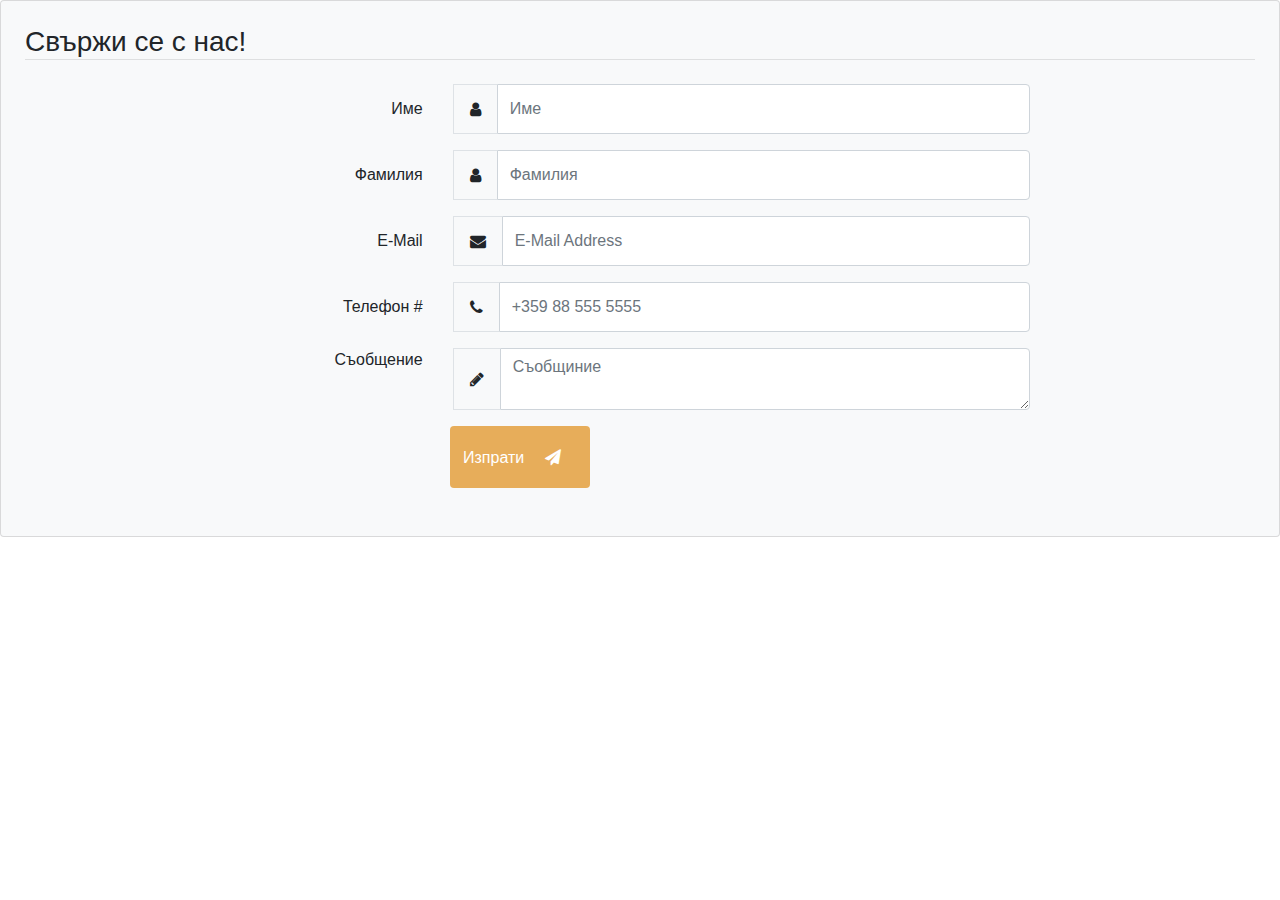
<file: contact_us/index.html>
<!DOCTYPE html>
<html lang="bg">

<head>
  <meta charset="utf-8">
  <meta name="viewport" content="width=device-width, initial-scale=1.0">
  <link rel="stylesheet" href="https://maxcdn.bootstrapcdn.com/bootstrap/4.0.0/css/bootstrap.min.css" integrity="sha384-Gn5384xqQ1aoWXA+058RXPxPg6fy4IWvTNh0E263XmFcJlSAwiGgFAW/dAiS6JXm" crossorigin="anonymous">
  <link href="https://maxcdn.bootstrapcdn.com/font-awesome/4.7.0/css/font-awesome.min.css" rel="stylesheet" integrity="sha384-wvfXpqpZZVQGK6TAh5PVlGOfQNHSoD2xbE+QkPxCAFlNEevoEH3Sl0sibVcOQVnN" crossorigin="anonymous">
  <link rel="stylesheet" href="style.css">
  <title>Homework11-2</title>
</head>

<body>

  <div class="card bg-light p-4">
    <h3 class=" mb-0">Свържи се с нас!</h3>

    <hr class="mt-0">

    <form class="d-flex justify-content-center align-items-around  flex-column">

      <div class="form-inline m-2">
        <label for="name" class="col-lg-4 justify-content-end"> Име</label>
        <div class="input-group  col-lg-6">
          <span class="input-group-addon ">
            <i class="fa fa-user  bg-light p-3 border border-right-0"></i>
          </span>
          <input type="text" class="form-control" id="name" placeholder="Име">
        </div>
      </div>

      <div class="form-inline m-2">
        <label for="Sname" class="col-lg-4 justify-content-end"> Фамилия</label>
        <div class="input-group  col-lg-6">
          <span class="input-group-addon">
            <i class="fa fa-user  bg-light p-3 border border-right-0"></i>
          </span>
          <input type="text" class="form-control" id="Sname" placeholder="Фамилия">
        </div>
      </div>

      <div class="form-inline m-2">
        <label for="email" class="col-lg-4 justify-content-end"> E-Mail</label>
        <div class="input-group col-lg-6">
          <span class="input-group-addon ">
            <i class="fa fa-envelope  bg-light p-3 border border-right-0"></i>
          </span>
          <input type="email" class="form-control" id="email" placeholder="E-Mail Address">
        </div>
      </div>

      <div class="form-inline m-2">
        <label for="phone" class="col-lg-4 justify-content-end">Телефон #</label>
        <div class="input-group col-lg-6">
          <span class="input-group-addon ">
            <i class="fa fa-phone  bg-light p-3 border border-right-0"></i>
          </span>
          <input type="tel" class="form-control" id="phone" placeholder="+359 88 555 5555">
        </div>
      </div>

      <div class="form-inline m-2">
        <label for="message" class="col-lg-4 justify-content-end align-self-start">Съобщение</label>
        <div class="input-group  col-lg-6">
          <span class="input-group-addon ">
            <i class="fa fa-pencil  bg-light p-3 h-100 d-flex align-items-center border border-right-0"></i>
          </span>
          <textarea class="form-control" rows="2" placeholder="Съобщиние"></textarea>
        </div>
      </div>

      <div class="col-lg-6 offset-lg-4 mt-2 mb-4">
        <button class="btn bg-orange text-white">
           Изпрати
          <i class="fa fa-paper-plane p-3"></i>
        </button>
      </div>

    </form>

  </div>

</body>

</html>
</file>
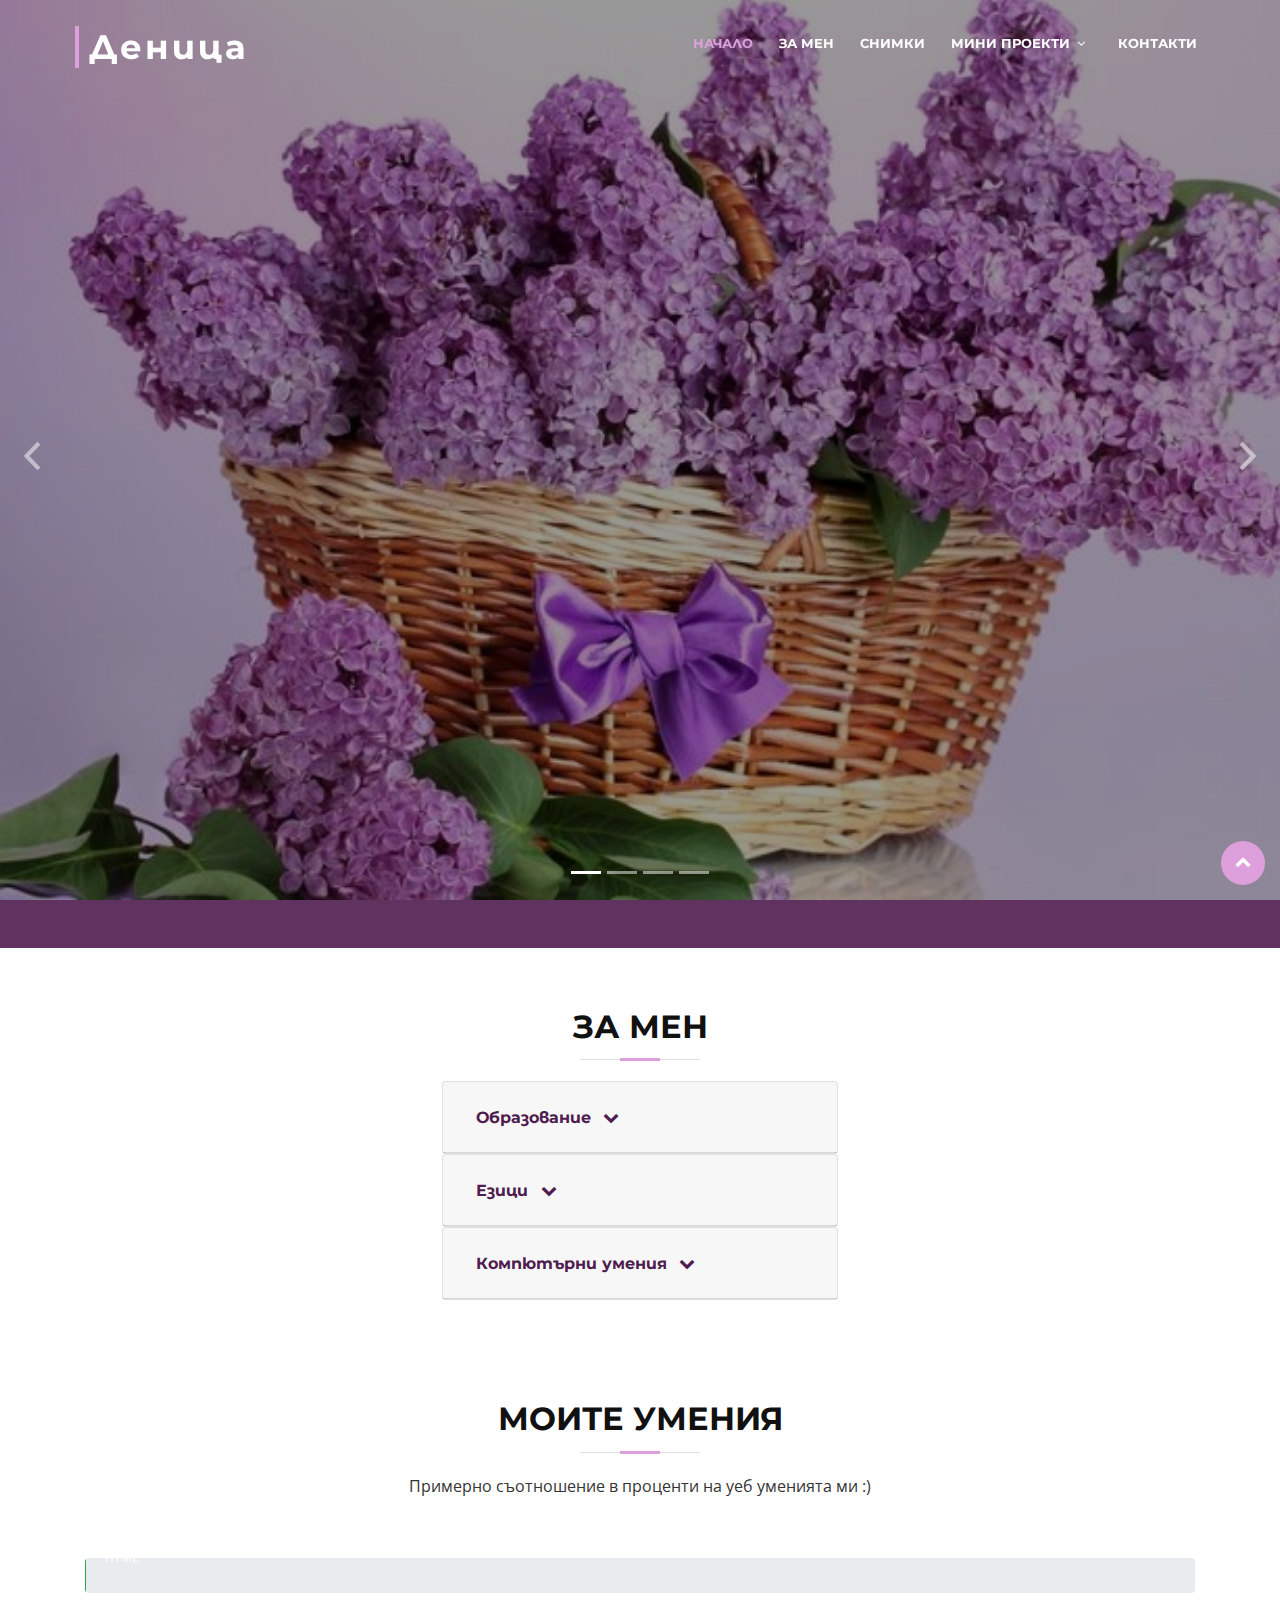
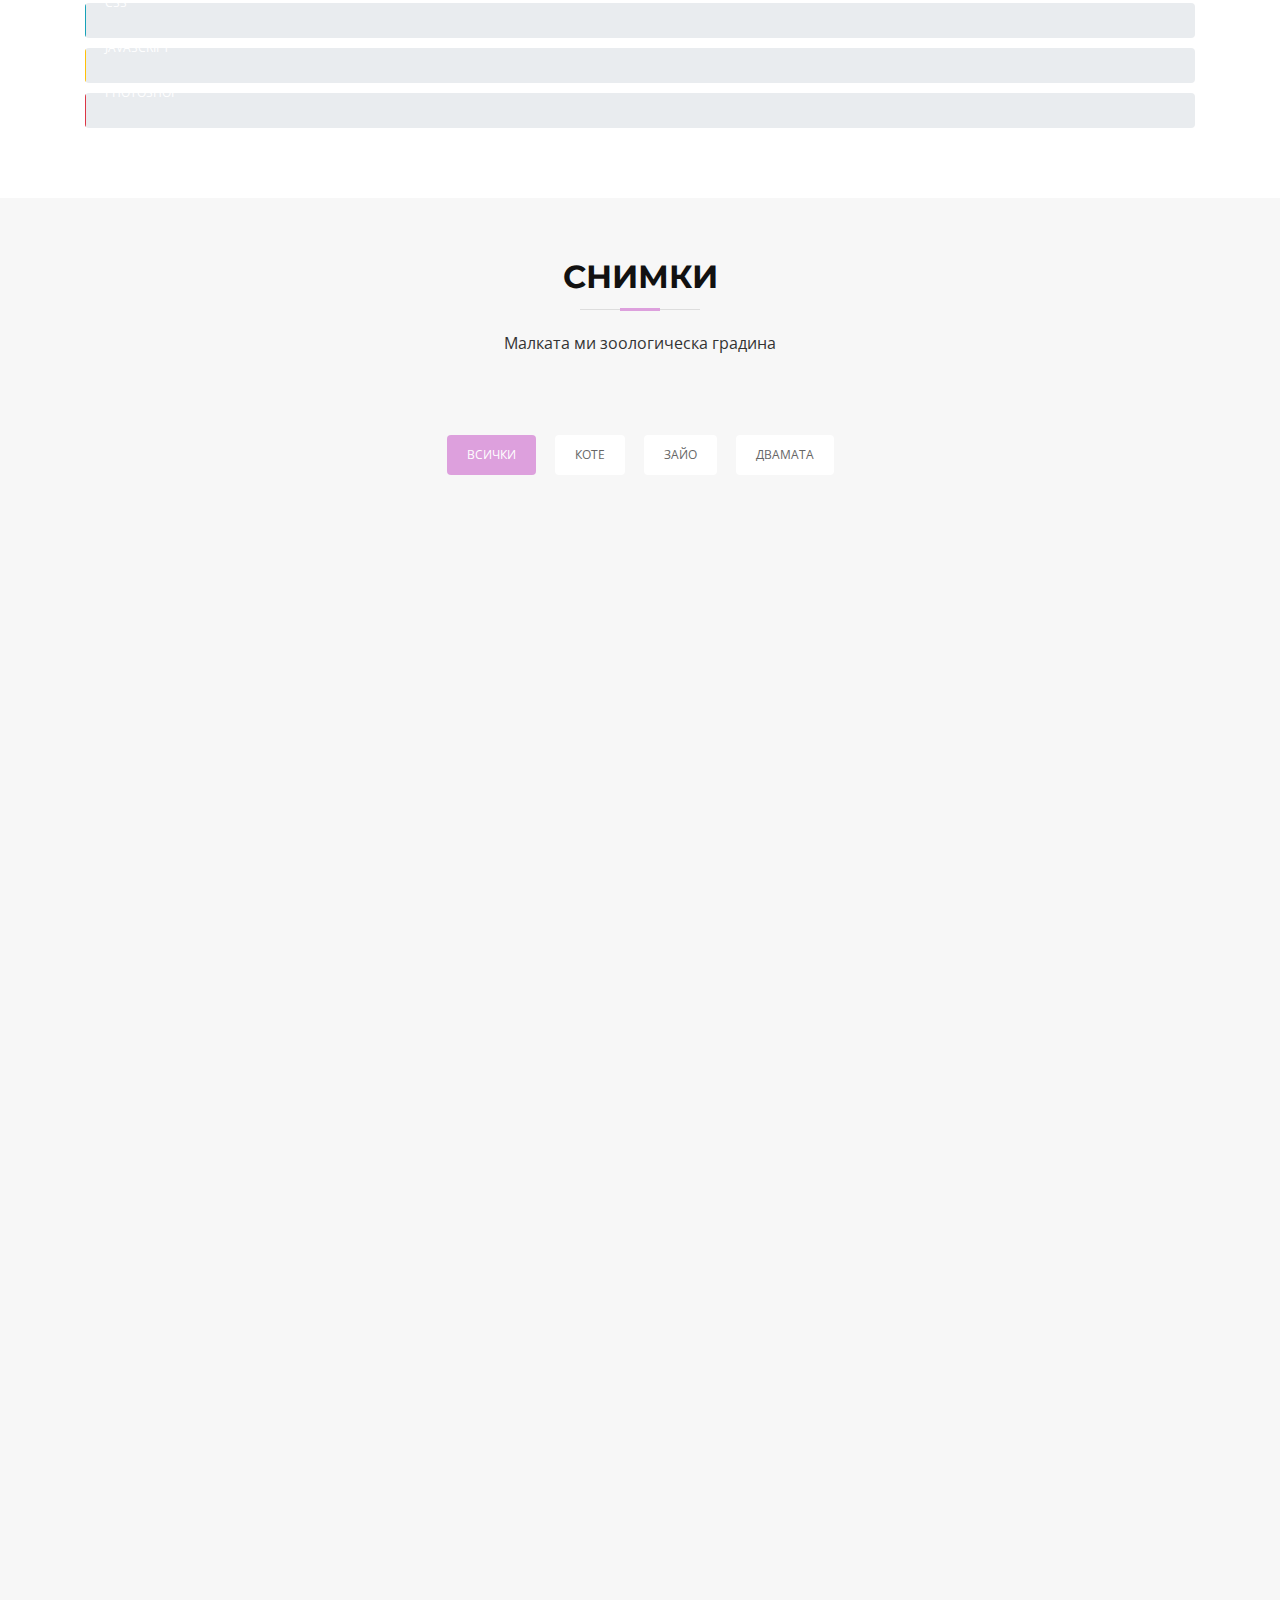
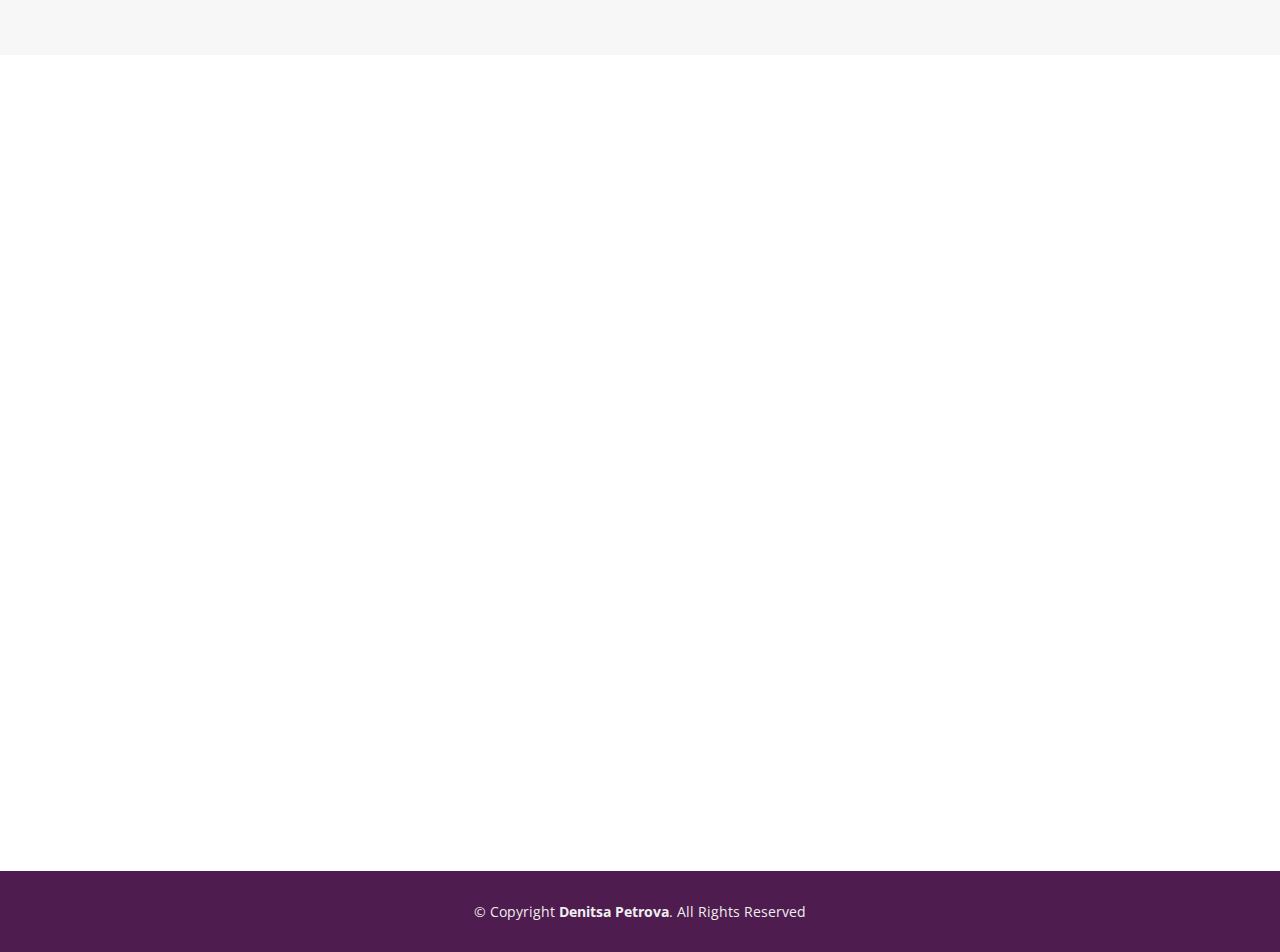
<file: Project/index.html>
<!DOCTYPE html>
<html lang="bg">

<head>
  <meta charset="utf-8">
  <title>Denitsa Petrova</title>
  <meta content="width=device-width, initial-scale=1.0" name="viewport">
  <meta content="" name="keywords">
  <meta content="" name="description">

  <!-- Google Fonts -->
  <link href="https://fonts.googleapis.com/css?family=Open+Sans:300,300i,400,400i,700,700i|Montserrat:300,400,500,700" rel="stylesheet">

  <!-- Bootstrap CSS File -->
  <link href="vendor/bootstrap/css/bootstrap.min.css" rel="stylesheet">

  <!-- Libraries CSS Files -->
  <link href="vendor/font-awesome/css/font-awesome.min.css" rel="stylesheet">
  <link href="vendor/animate/animate.min.css" rel="stylesheet">
  <link href="vendor/ionicons/css/ionicons.min.css" rel="stylesheet">
  <link href="vendor/owlcarousel/assets/owl.carousel.min.css" rel="stylesheet">
  <link href="vendor/lightbox/css/lightbox.min.css" rel="stylesheet">

  <!-- Main Stylesheet File -->
  <link href="css/style.css" rel="stylesheet">
</head>

<body>

  <!--==========================
    Header
  ============================-->
  <header id="header">
    <div class="container-fluid">

      <div id="logo" class="pull-left">
        <h1><a href="#intro" class="scrollto">Деница</a></h1>
      </div>

      <nav id="nav-menu-container">
        <ul class="nav-menu">
          <li class="menu-active"><a href="#intro">Начало</a></li>
          <li><a href="#services">За мен</a></li>
          <li><a href="#portfolio">Снимки</a></li>
          <li class="menu-has-children"><a href="">Мини проекти</a>
            <ul>
              <li><a href="template/climbing.html">Спортно катерене</a></li>
              <li><a href="template/crossswords.html">Кръстословица</a></li>
            </ul>
          </li>
          <li><a href="#contact">Контакти</a></li>
        </ul>
      </nav>

    </div>
  </header>


  <!--==========================
    Intro Section
  ============================-->
  <section id="intro">
    <div class="intro-container">
      <div id="introCarousel" class="carousel  slide carousel-fade" data-ride="carousel">

        <ol class="carousel-indicators"></ol>

        <div class="carousel-inner" role="listbox">

          <div class="carousel-item active" style="background-image: url('img/intro-carousel/1.jpg');">
          </div>

          <div class="carousel-item" style="background-image: url('img/intro-carousel/2.jpg');">
          </div>

          <div class="carousel-item" style="background-image: url('img/intro-carousel/3.jpg');">
          </div>

          <div class="carousel-item" style="background-image: url('img/intro-carousel/4.jpg');">
          </div>

          <a class="carousel-control-prev" href="#introCarousel" role="button" data-slide="prev">
          <span class="carousel-control-prev-icon ion-chevron-left" aria-hidden="true"></span>
          <span class="sr-only">Previous</span>
        </a>

          <a class="carousel-control-next" href="#introCarousel" role="button" data-slide="next">
          <span class="carousel-control-next-icon ion-chevron-right" aria-hidden="true"></span>
          <span class="sr-only">Next</span>
        </a>

        </div>
      </div>
    </div>
  </section>
  <!-- #intro -->

  <main id="main">

    <!--==========================
      Featured Services Section
    ============================-->
    <section id="featured-services">
      <div class="container p-4">
      </div>
    </section>

    <!--==========================
      Services Section
    ============================-->
    <section id="services">
      <div class="section-header">
        <h3>За мен</h3>
      </div>

      <div id="accordion" class="col-lg-4 col-md-8 mx-auto">
        <div class="card">
          <div class="card-header" id="headingOne">
            <h5 class="mb-0 title">
              <button class="btn btn-link collapsed purple" data-toggle="collapse" data-target="#collapseOne" aria-expanded="true" aria-controls="collapseOne">
                <strong> Образование</strong> <i class="fa fa-chevron-down m-2"></i>
        </button>
            </h5>
          </div>
          <div id="collapseOne" class="collapse" aria-labelledby="headingOne" data-parent="#accordion">
            <div class="card-body first-list">
              <ul>
                <li> Магистър</li>
                <li>Технически Университет - София</li>
                <li> &#8226; Електроника</li>
              </ul>
              <ul>
                <li>Бакалавър</li>
                <li>Технически Университет - София</li>
                <li> &#8226; Електроника</li>
              </ul>
              <ul>
                <li>Средно училище</li>
                <li>Природо-математическа гимназия "Никола Обрешков", Казанлък</li>
                <li> &#8226; Математика и информатика</li>
              </ul>
            </div>
          </div>
        </div>

        <div class="card">
          <div class="card-header" id="headingTwo">
            <h5 class="mb-0 title">
              <button class="btn btn-link collapsed purple" data-toggle="collapse" data-target="#collapseTwo" aria-expanded="false" aria-controls="collapseTwo">
        <strong>  Езици </strong>
                <i class="fa fa-chevron-down m-2"></i>
        </button>
            </h5>
          </div>
          <div id="collapseTwo" class="collapse" aria-labelledby="headingTwo" data-parent="#accordion">
            <div class="card-body">
              <strong>Български</strong><br>
              <strong>Английски</strong><br>
              <strong>Руски</strong>
            </div>
          </div>
        </div>

        <div class="card">
          <div class="card-header" id="headingThree">
            <h5 class="mb-0 title">
              <button class="btn btn-link collapsed purple" data-toggle="collapse" data-target="#collapseThree" aria-expanded="false" aria-controls="collapseThree">
          <strong>Компютърни умения</strong>
                <i class="fa fa-chevron-down m-2"></i>
        </button>
            </h5>
          </div>
          <div id="collapseThree" class="collapse" aria-labelledby="headingThree" data-parent="#accordion">
            <div class="card-body">
              <ul>
                <li>Microsoft Office™</li>
                <li>Cadence</li>
                <li>LTspice</li>
                <li>LabView</li>
                <li>Internet</li>
              </ul>

              <div class="card">
                <div class="card-header" id="headingFour">
                  <h5 class="mb-0 title">
                    <button class="btn btn-link collapsed purple" data-toggle="collapse" data-target="#collapseFour" aria-expanded="false" aria-controls="collapseFour">
          Програмни езици
                    <i class="fa fa-chevron-down m-2"></i>                         
        </button>
                  </h5>
                </div>
                <div id="collapseFour" class="collapse" aria-labelledby="headingFour" data-parent="#collapseThree">
                  <div class="card-body">
                    <ul>
                      <li>C</li>
                      <li>C++</li>
                      <li>HTML/Css</li>
                    </ul>
                  </div>
                </div>
              </div>

            </div>
          </div>
        </div>
      </div>
    </section>


    <!--==========================
      Skills Section
    ============================-->
    <section id="skills">
      <div class="container">

        <header class="section-header">
          <h3>Моите умения</h3>
          <p>Примерно съотношение в проценти на уеб уменията ми :) </p>
        </header>

        <div class="skills-content">

          <div class="progress">
            <div class="progress-bar bg-success" role="progressbar" aria-valuenow="95" aria-valuemin="0" aria-valuemax="100">
              <span class="skill">HTML <i class="val">95%</i></span>
            </div>
          </div>

          <div class="progress">
            <div class="progress-bar bg-info" role="progressbar" aria-valuenow="80" aria-valuemin="0" aria-valuemax="100">
              <span class="skill">CSS <i class="val">80%</i></span>
            </div>
          </div>

          <div class="progress">
            <div class="progress-bar bg-warning" role="progressbar" aria-valuenow="55" aria-valuemin="0" aria-valuemax="100">
              <span class="skill">JavaScript <i class="val">75%</i></span>
            </div>
          </div>

          <div class="progress">
            <div class="progress-bar bg-danger" role="progressbar" aria-valuenow="25" aria-valuemin="0" aria-valuemax="100">
              <span class="skill">Photoshop <i class="val">45%</i></span>
            </div>
          </div>



        </div>

      </div>
    </section>

    <!--==========================
      Portfolio Section
    ============================-->
    <section id="portfolio" class="section-bg">
      <div class="container">

        <header class="section-header">
          <h3 class="section-title">Снимки</h3>
          <p>Малката ми зоологическа градина</p>
        </header>

        <div class="row">
          <div class="col-lg-12">
            <ul id="portfolio-flters">
              <li data-filter="*" class="filter-active">Всички</li>
              <li data-filter=".filter-app">Коте</li>
              <li data-filter=".filter-web">Зайо</li>
              <li data-filter=".filter-card">Двамата</li>
            </ul>
          </div>
        </div>

        <div class="row portfolio-container">

          <div class="col-lg-4 col-md-6 portfolio-item filter-app wow fadeInUp">
            <div class="portfolio-wrap">
              <figure>
                <img src="img/portfolio/app1.jpg" class="img-fluid" alt="">
                <a href="img/portfolio/app1.jpg" data-lightbox="portfolio" data-title="App 1" class="link-preview" title="Preview"><i class="ion ion-eye"></i></a>
              </figure>

            </div>
          </div>

          <div class="col-lg-4 col-md-6 portfolio-item filter-web wow fadeInUp" data-wow-delay="0.1s">
            <div class="portfolio-wrap">
              <figure>
                <img src="img/portfolio/web3.jpg" class="img-fluid" alt="">
                <a href="img/portfolio/web3.jpg" class="link-preview" data-lightbox="portfolio" data-title="Web 3" title="Preview"><i class="ion ion-eye"></i></a>
              </figure>
            </div>
          </div>

          <div class="col-lg-4 col-md-6 portfolio-item filter-app wow fadeInUp" data-wow-delay="0.2s">
            <div class="portfolio-wrap">
              <figure>
                <img src="img/portfolio/app2.jpg" class="img-fluid" alt="">
                <a href="img/portfolio/app2.jpg" class="link-preview" data-lightbox="portfolio" data-title="App 2" title="Preview"><i class="ion ion-eye"></i></a>
              </figure>

            </div>
          </div>

          <div class="col-lg-4 col-md-6 portfolio-item filter-card wow fadeInUp">
            <div class="portfolio-wrap">
              <figure>
                <img src="img/portfolio/card2.jpg" class="img-fluid" alt="">
                <a href="img/portfolio/card2.jpg" class="link-preview" data-lightbox="portfolio" data-title="Card 2" title="Preview"><i class="ion ion-eye"></i></a>
              </figure>

            </div>
          </div>

          <div class="col-lg-4 col-md-6 portfolio-item filter-web wow fadeInUp" data-wow-delay="0.1s">
            <div class="portfolio-wrap">
              <figure>
                <img src="img/portfolio/web2.jpg" class="img-fluid" alt="">
                <a href="img/portfolio/web2.jpg" class="link-preview" data-lightbox="portfolio" data-title="Web 2" title="Preview"><i class="ion ion-eye"></i></a>
              </figure>

            </div>
          </div>

          <div class="col-lg-4 col-md-6 portfolio-item filter-app wow fadeInUp" data-wow-delay="0.2s">
            <div class="portfolio-wrap">
              <figure>
                <img src="img/portfolio/app3.jpg" class="img-fluid" alt="">
                <a href="img/portfolio/app3.jpg" class="link-preview" data-lightbox="portfolio" data-title="App 3" title="Preview"><i class="ion ion-eye"></i></a>
              </figure>

            </div>
          </div>

          <div class="col-lg-4 col-md-6 portfolio-item filter-card wow fadeInUp">
            <div class="portfolio-wrap">
              <figure>
                <img src="img/portfolio/card1.jpg" class="img-fluid" alt="">
                <a href="img/portfolio/card1.jpg" class="link-preview" data-lightbox="portfolio" data-title="Card 1" title="Preview"><i class="ion ion-eye"></i></a>
              </figure>

            </div>
          </div>

          <div class="col-lg-4 col-md-6 portfolio-item filter-card wow fadeInUp" data-wow-delay="0.1s">
            <div class="portfolio-wrap">
              <figure>
                <img src="img/portfolio/card3.jpg" class="img-fluid" alt="">
                <a href="img/portfolio/card3.jpg" class="link-preview" data-lightbox="portfolio" data-title="Card 3" title="Preview"><i class="ion ion-eye"></i></a>
              </figure>

            </div>
          </div>

          <div class="col-lg-4 col-md-6 portfolio-item filter-web wow fadeInUp" data-wow-delay="0.2s">
            <div class="portfolio-wrap">
              <figure>
                <img src="img/portfolio/web1.jpg" class="img-fluid" alt="">
                <a href="img/portfolio/web1.jpg" class="link-preview" data-lightbox="portfolio" data-title="Web 1" title="Preview"><i class="ion ion-eye"></i></a>
              </figure>

            </div>
          </div>

        </div>

      </div>
    </section>

    <!--==========================
      Contact Section
    ============================-->
    <section id="contact" class="section-bg wow fadeInUp">
      <div class="container">

        <div class="section-header">
          <h3>Контакти</h3>
          <p>Координати за връзка</p>
        </div>

        <div class="row contact-info">

          <div class="col-md-4">
            <div class="contact-address">
              <i class="ion-ios-location-outline"></i>
              <h3>Адрес</h3>
              <address>Младост, София, България</address>
            </div>
          </div>

          <div class="col-md-4">
            <div class="contact-phone">
              <i class="ion-ios-telephone-outline"></i>
              <h3>Телефон</h3>
              <p><a href="tel:+359888887732">+359 888 887 732</a></p>
            </div>
          </div>

          <div class="col-md-4">
            <div class="contact-email">
              <i class="ion-ios-email-outline"></i>
              <h3>Имейл</h3>
              <p><a href="mailto:denitsa_petrova_kz@abv.bg">denitsa_petrova_kz@abv.bg</a></p>
            </div>
          </div>

        </div>

        <div class="form">
          <div id="sendmessage">Съобщението е изпратено. Благодаря!</div>
          <div id="errormessage"></div>
          <form action="" method="post" role="form" class="contactForm">
            <div class="form-row">
              <div class="form-group col-md-6">
                <input type="text" name="name" class="form-control" id="name" placeholder="Име" data-rule="minlen:4" data-msg="Please enter at least 4 chars" />
                <div class="validation"></div>
              </div>
              <div class="form-group col-md-6">
                <input type="email" class="form-control" name="email" id="email" placeholder="Имейл" data-rule="email" data-msg="Please enter a valid email" />
                <div class="validation"></div>
              </div>
            </div>
            <div class="form-group">
              <input type="text" class="form-control" name="subject" id="subject" placeholder="Тема" data-rule="minlen:4" data-msg="Please enter at least 8 chars of subject" />
              <div class="validation"></div>
            </div>
            <div class="form-group">
              <textarea class="form-control" name="message" rows="5" data-rule="required" data-msg="Please write something for us" placeholder="Съобщение"></textarea>
              <div class="validation"></div>
            </div>
            <div class="text-center"><button type="submit">Изпрати</button></div>
          </form>
        </div>

      </div>
    </section>

  </main>

  <!--==========================
    Footer
  ============================-->
  <footer id="footer">
    <div class="container">
      <div class="copyright">
        &copy; Copyright <strong>Denitsa Petrova</strong>. All Rights Reserved
      </div>
    </div>
  </footer>

  <a href="#" class="back-to-top"><i class="fa fa-chevron-up"></i></a>

  <!-- JavaScript Libraries -->
  <script src="vendor/jquery/jquery.min.js"></script>
  <script src="vendor/jquery/jquery-migrate.min.js"></script>
  <script src="vendor/bootstrap/js/bootstrap.bundle.min.js"></script>
  <script src="vendor/easing/easing.min.js"></script>
  <script src="vendor/superfish/hoverIntent.js"></script>
  <script src="vendor/superfish/superfish.min.js"></script>
  <script src="vendor/wow/wow.min.js"></script>
  <script src="vendor/waypoints/waypoints.min.js"></script>
  <script src="vendor/counterup/counterup.min.js"></script>
  <script src="vendor/owlcarousel/owl.carousel.min.js"></script>
  <script src="vendor/isotope/isotope.pkgd.min.js"></script>
  <script src="vendor/lightbox/js/lightbox.min.js"></script>
  <script src="vendor/touchSwipe/jquery.touchSwipe.min.js"></script>
  <!-- Contact Form JavaScript File -->
  <script src="vendor/contactform.js"></script>

  <!-- Template Main Javascript File -->
  <script src="js/main.js"></script>

</body>

</html>
</file>
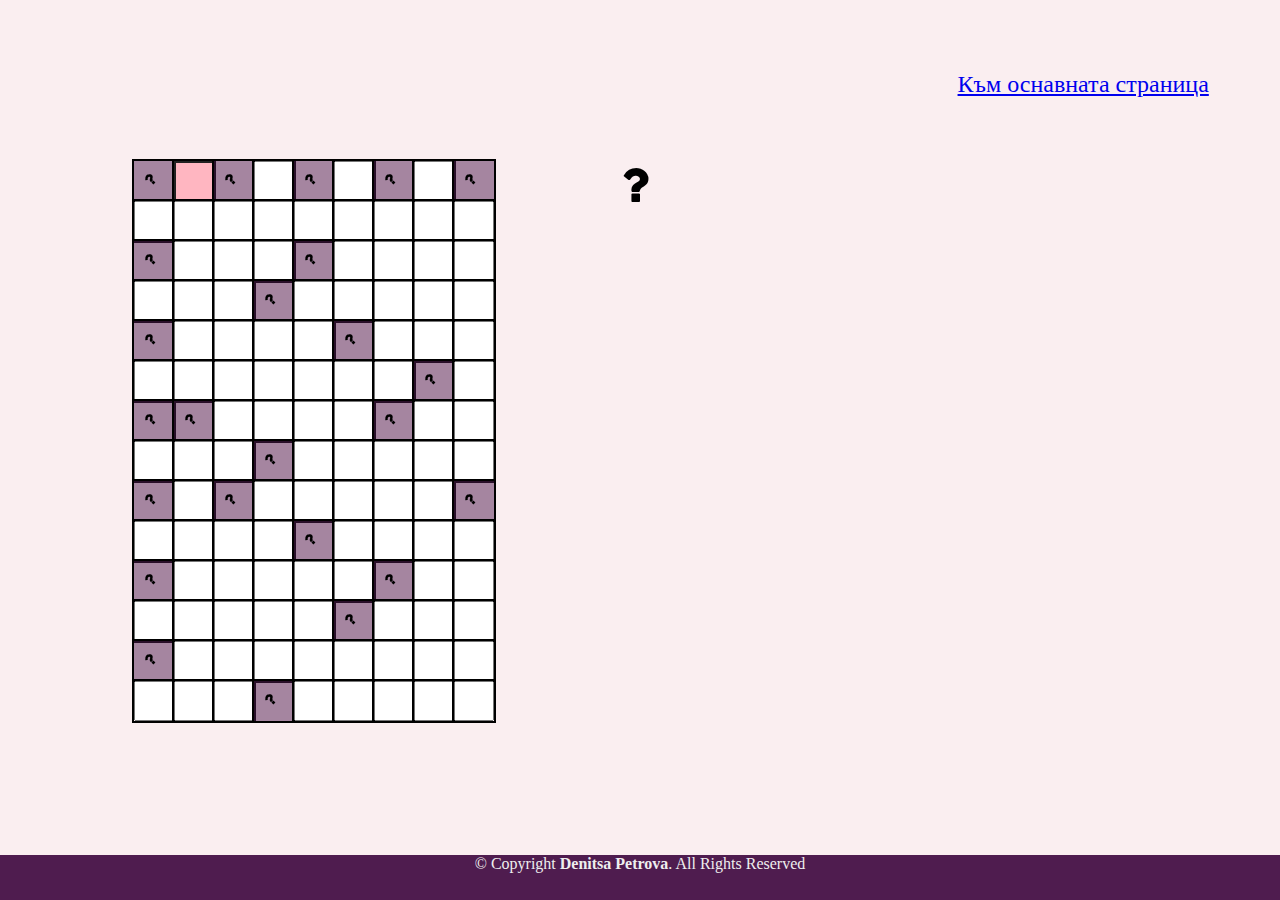
<file: Project/template/crossswords.html>
﻿<!DOCTYPE html>
<html lang="bg">

<head>
  <meta charset="utf-8">
  <meta name="viewport" content="width=device-width, initial-scale=1.0">
  <title></title>
  <link rel="stylesheet" href="https://cdnjs.cloudflare.com/ajax/libs/font-awesome/4.7.0/css/font-awesome.min.css">
  <link rel="stylesheet" href="../css/style_crosswords.css">
</head>

<body>

  <header>
    <a href="../index.html" title="GoBack"> Към оснавната страница</a>
  </header>

  <div id="board">

    <div class="row">
      <span class="cell" id="1-1"><i class="fa fa-question"> </i> </span>
      <input id="1-2" class="cell" type="text" minlength="1" maxlength="1" pattern="^[чЧ]{1}$" required="required" value="" autofocus />
      <span class="cell" id="1-3"><i class="fa fa-question"> </i></span>
      <input id="1-4" class="cell" type="text" minlength="1" maxlength="1" pattern="^[шШ]{1}$" required="required" value="" autofocus />
      <span class="cell" id="1-5"><i class="fa fa-question">  </i></span>
      <input id="1-6" class="cell" type="text" minlength="1" maxlength="1" pattern="^[оО]{1}$" required="required" value="" autofocus />
      <span class="cell" id="1-7"><i class="fa fa-question">  </i></span>
      <input id="1-8" class="cell" type="text" minlength="1" maxlength="1" pattern="^[сС]{1}$" required="required" value="" autofocus />
      <span class="cell" id="1-9"><i class="fa fa-question"> </i></span>
    </div>

    <div class="row">
      <input id="2-1" class="cell" type="text" minlength="1" maxlength="1" pattern="^[лЛ]{1}$" required="required" value="" autofocus />
      <input id="2-2" class="cell" type="text" minlength="1" maxlength="1" pattern="^[уУ]{1}$" required="required" value="" autofocus />
      <input id="2-3" class="cell" type="text" minlength="1" maxlength="1" pattern="^[дД]{1}$" required="required" value="" autofocus />
      <input id="2-4" class="cell" type="text" minlength="1" maxlength="1" pattern="^[иИ]{1}$" required="required" value="" autofocus />
      <input id="2-5" class="cell" type="text" minlength="1" maxlength="1" pattern="^[яЯ]{1}$" required="required" value="" autofocus />
      <input id="2-6" class="cell" type="text" minlength="1" maxlength="1" pattern="^[мМ]{1}$" required="required" value="" autofocus />
      <input id="2-7" class="cell" type="text" minlength="1" maxlength="1" pattern="^[аА]{1}$" required="required" value="" autofocus />
      <input id="2-8" class="cell" type="text" minlength="1" maxlength="1" pattern="^[кК]{1}$" required="required" value="" autofocus />
      <input id="2-9" class="cell" type="text" minlength="1" maxlength="1" pattern="^[сС]{1}$" required="required" value="" autofocus />
    </div>

    <div class="row">
      <span class="cell" id="3-1"><i class="fa fa-question"> </i></span>
      <input id="3-2" class="cell" type="text" minlength="1" maxlength="1" pattern="^[чЧ]{1}$" required="required" value="" autofocus />
      <input id="3-3" class="cell" type="text" minlength="1" maxlength="1" pattern="^[еЕ]{1}$" required="required" value="" autofocus />
      <input id="3-4" class="cell" type="text" minlength="1" maxlength="1" pattern="^[пП]{1}$" required="required" value="" autofocus />
      <span class="cell" id="3-5"> <i class="fa fa-question"></i> </span>
      <input id="3-6" class="cell" type="text" minlength="1" maxlength="1" pattern="^[аА]{1}$" required="required" value="" autofocus />
      <input id="3-7" class="cell" type="text" minlength="1" maxlength="1" pattern="^[кК]{1}$" required="required" value="" autofocus />
      <input id="3-8" class="cell" type="text" minlength="1" maxlength="1" pattern="^[уУ]{1}$" required="required" value="" autofocus />
      <input id="3-9" class="cell" type="text" minlength="1" maxlength="1" pattern="^[тТ]{1}$" required="required" value="" autofocus />
    </div>

    <div class="row">
      <input id="4-1" class="cell" type="text" minlength="1" maxlength="1" pattern="^[цЦ]{1}$" required="required" value="" autofocus />
      <input id="4-2" class="cell" type="text" minlength="1" maxlength="1" pattern="^[еЕ]{1}$" required="required" value="" autofocus />
      <input id="4-3" class="cell" type="text" minlength="1" maxlength="1" pattern="^[вВ]{1}$" required="required" value="" autofocus />
      <span class="cell" id="4-4"> <i class="fa fa-question"></i> </span>
      <input id="4-5" class="cell" type="text" minlength="1" maxlength="1" pattern="^[дД]{1}$" required="required" value="" autofocus />
      <input id="4-6" class="cell" type="text" minlength="1" maxlength="1" pattern="^[рР]{1}$" required="required" value="" autofocus />
      <input id="4-7" class="cell" type="text" minlength="1" maxlength="1" pattern="^[аА]{1}$" required="required" value="" autofocus />
      <input id="4-8" class="cell" type="text" minlength="1" maxlength="1" pattern="^[кК]{1}$" required="required" value="" autofocus />
      <input id="4-9" class="cell" type="text" minlength="1" maxlength="1" pattern="^[аА]{1}$" required="required" value="" autofocus />
    </div>

    <div class="row">
      <span class="cell" id="5-1"> <i class="fa fa-question"></i> </span>
      <input id="5-2" class="cell" type="text" minlength="1" maxlength="1" pattern="^[лЛ]{1}$" required="required" value="" autofocus />
      <input id="5-3" class="cell" type="text" minlength="1" maxlength="1" pattern="^[оО]{1}$" required="required" value="" autofocus />
      <input id="5-4" class="cell" type="text" minlength="1" maxlength="1" pattern="^[зЗ]{1}$" required="required" value="" autofocus />
      <input id="5-5" class="cell" type="text" minlength="1" maxlength="1" pattern="^[еЕ]{1}$" required="required" value="" autofocus />
      <span class="cell" id="5-6"> <i class="fa fa-question"></i> </span>
      <input id="5-7" class="cell" type="text" minlength="1" maxlength="1" pattern="^[гГ]{1}$" required="required" value="" autofocus />
      <input id="5-8" class="cell" type="text" minlength="1" maxlength="1" pattern="^[аА]{1}$" required="required" value="" autofocus />
      <input id="5-9" class="cell" type="text" minlength="1" maxlength="1" pattern="^[дД]{1}$" required="required" value="" autofocus />
    </div>

    <div class="row">
      <input id="6-1" class="cell" type="text" minlength="1" maxlength="1" pattern="^[мМ]{1}$" required="required" value="" autofocus />
      <input id="6-2" class="cell" type="text" minlength="1" maxlength="1" pattern="^[аА]{1}$" required="required" value="" autofocus />
      <input id="6-3" class="cell" type="text" minlength="1" maxlength="1" pattern="^[йЙ]{1}$" required="required" value="" autofocus />
      <input id="6-4" class="cell" type="text" minlength="1" maxlength="1" pattern="^[оО]{1}$" required="required" value="" autofocus />
      <input id="6-5" class="cell" type="text" minlength="1" maxlength="1" pattern="^[рР]{1}$" required="required" value="" autofocus />
      <input id="6-6" class="cell" type="text" minlength="1" maxlength="1" pattern="^[кК]{1}$" required="required" value="" autofocus />
      <input id="6-7" class="cell" type="text" minlength="1" maxlength="1" pattern="^[аА]{1}$" required="required" value="" autofocus />
      <span class="cell" id="6-8"> <i class="fa fa-question"></i> </span>
      <input id="6-9" class="cell" type="text" minlength="1" maxlength="1" pattern="^[иИ]{1}$" required="required" value="" autofocus />
    </div>

    <div class="row">
      <span class="cell" id="7-1"> <i class="fa fa-question"></i> </span>
      <span class="cell" id="7-2"> <i class="fa fa-question"></i> </span>
      <input id="7-3" class="cell" type="text" minlength="1" maxlength="1" pattern="^[кК]{1}$" required="required" value="" autofocus />
      <input id="7-4" class="cell" type="text" minlength="1" maxlength="1" pattern="^[рР]{1}$" required="required" value="" autofocus />
      <input id="7-5" class="cell" type="text" minlength="1" maxlength="1" pattern="^[оО]{1}$" required="required" value="" autofocus />
      <input id="7-6" class="cell" type="text" minlength="1" maxlength="1" pattern="^[лЛ]{1}$" required="required" value="" autofocus />
      <span class="cell" id="7-7"> <i class="fa fa-question"></i> </span>
      <input id="7-8" class="cell" type="text" minlength="1" maxlength="1" pattern="^[дД]{1}$" required="required" value="" autofocus />
      <input id="7-9" class="cell" type="text" minlength="1" maxlength="1" pattern="^[оО]{1}$" required="required" value="" autofocus />
    </div>

    <div class="row">
      <input id="8-1" class="cell" type="text" minlength="1" maxlength="1" pattern="^[аА]{1}$" required="required" value="" autofocus />
      <input id="8-2" class="cell" type="text" minlength="1" maxlength="1" pattern="^[гГ]{1}$" required="required" value="" autofocus />
      <input id="8-3" class="cell" type="text" minlength="1" maxlength="1" pattern="^[аА]{1}$" required="required" value="" autofocus />
      <span class="cell" id="8-4"> <i class="fa fa-question"></i> </span>
      <input id="8-5" class="cell" type="text" minlength="1" maxlength="1" pattern="^[нН]{1}$" required="required" value="" autofocus />
      <input id="8-6" class="cell" type="text" minlength="1" maxlength="1" pattern="^[еЕ]{1}$" required="required" value="" autofocus />
      <input id="8-7" class="cell" type="text" minlength="1" maxlength="1" pattern="^[рР]{1}$" required="required" value="" autofocus />
      <input id="8-8" class="cell" type="text" minlength="1" maxlength="1" pattern="^[оО]{1}$" required="required" value="" autofocus />
      <input id="8-9" class="cell" type="text" minlength="1" maxlength="1" pattern="^[нН]{1}$" required="required" value="" autofocus />
    </div>

    <div class="row">
      <span class="cell" id="9-1"> <i class="fa fa-question"></i> </span>
      <input id="9-2" class="cell" type="text" minlength="1" maxlength="1" pattern="^[еЕ]{1}$" required="required" value="" autofocus />
      <span class="cell" id="9-3"> <i class="fa fa-question"></i> </span>
      <input id="9-4" class="cell" type="text" minlength="1" maxlength="1" pattern="^[кК]{1}$" required="required" value="" autofocus />
      <input id="9-5" class="cell" type="text" minlength="1" maxlength="1" pattern="^[иИ]{1}$" required="required" value="" autofocus />
      <input id="9-6" class="cell" type="text" minlength="1" maxlength="1" pattern="^[чЧ]{1}$" required="required" value="" autofocus />
      <input id="9-7" class="cell" type="text" minlength="1" maxlength="1" pattern="^[уУ]{1}$" required="required" value="" autofocus />
      <input id="9-8" class="cell" type="text" minlength="1" maxlength="1" pattern="^[рР]{1}$" required="required" value="" autofocus />
      <span class="cell" id="9-9"> <i class="fa fa-question"></i> </span>
    </div>

    <div class="row">
      <input id="10-1" class="cell" type="text" minlength="1" maxlength="1" pattern="^[юЮ]{1}$" required="required" value="" autofocus />
      <input id="10-2" class="cell" type="text" minlength="1" maxlength="1" pattern="^[рР]{1}$" required="required" value="" autofocus />
      <input id="10-3" class="cell" type="text" minlength="1" maxlength="1" pattern="^[тТ]{1}$" required="required" value="" autofocus />
      <input id="10-4" class="cell" type="text" minlength="1" maxlength="1" pattern="^[аА]{1}$" required="required" value="" autofocus />
      <span class="cell" id="10-5"> <i class="fa fa-question"></i> </span>
      <input id="10-6" class="cell" type="text" minlength="1" maxlength="1" pattern="^[кК]{1}$" required="required" value="" autofocus />
      <input id="10-7" class="cell" type="text" minlength="1" maxlength="1" pattern="^[нН]{1}$" required="required" value="" autofocus />
      <input id="10-8" class="cell" type="text" minlength="1" maxlength="1" pattern="^[оО]{1}$" required="required" value="" autofocus />
      <input id="10-9" class="cell" type="text" minlength="1" maxlength="1" pattern="^[гГ]{1}$" required="required" value="" autofocus />
    </div>

    <div class="row">
      <span class="cell" id="11-1"> <i class="fa fa-question"></i> </span>
      <input id="11-2" class="cell" type="text" minlength="1" maxlength="1" pattern="^[шШ]{1}$" required="required" value="" autofocus />
      <input id="11-3" class="cell" type="text" minlength="1" maxlength="1" pattern="^[аА]{1}$" required="required" value="" autofocus />
      <input id="11-4" class="cell" type="text" minlength="1" maxlength="1" pattern="^[рР]{1}$" required="required" value="" autofocus />
      <input id="11-5" class="cell" type="text" minlength="1" maxlength="1" pattern="^[кК]{1}$" required="required" value="" autofocus />
      <input id="11-6" class="cell" type="text" minlength="1" maxlength="1" pattern="^[аА]{1}$" required="required" value="" autofocus />
      <span class="cell" id="11-7"> <i class="fa fa-question"></i> </span>
      <input id="11-8" class="cell" type="text" minlength="1" maxlength="1" pattern="^[сС]{1}$" required="required" value="" autofocus />
      <input id="11-9" class="cell" type="text" minlength="1" maxlength="1" pattern="^[аА]{1}$" required="required" value="" autofocus />
    </div>

    <div class="row">
      <input id="12-1" class="cell" type="text" minlength="1" maxlength="1" pattern="^[фФ]{1}$" required="required" value="" autofocus />
      <input id="12-2" class="cell" type="text" minlength="1" maxlength="1" pattern="^[уУ]{1}$" required="required" value="" autofocus />
      <input id="12-3" class="cell" type="text" minlength="1" maxlength="1" pattern="^[рР]{1}$" required="required" value="" autofocus />
      <input id="12-4" class="cell" type="text" minlength="1" maxlength="1" pattern="^[оО]{1}$" required="required" value="" autofocus />
      <input id="12-5" class="cell" type="text" minlength="1" maxlength="1" pattern="^[рР]{1}$" required="required" value="" autofocus />
      <span class="cell" id="12-6"> <i class="fa fa-question"></i> </span>
      <input id="12-7" class="cell" type="text" minlength="1" maxlength="1" pattern="^[уУ]{1}$" required="required" value="" autofocus />
      <input id="12-8" class="cell" type="text" minlength="1" maxlength="1" pattern="^[тТ]{1}$" required="required" value="" autofocus />
      <input id="12-9" class="cell" type="text" minlength="1" maxlength="1" pattern="^[иИ]{1}$" required="required" value="" autofocus />
    </div>

    <div class="row">
      <span class="cell" id="13-1"> <i class="fa fa-question"></i> </span>
      <input id="13-2" class="cell" type="text" minlength="1" maxlength="1" pattern="^[иИ]{1}$" required="required" value="" autofocus />
      <input id="13-3" class="cell" type="text" minlength="1" maxlength="1" pattern="^[гГ]{1}$" required="required" value="" autofocus />
      <input id="13-4" class="cell" type="text" minlength="1" maxlength="1" pattern="^[лЛ]{1}$" required="required" value="" autofocus />
      <input id="13-5" class="cell" type="text" minlength="1" maxlength="1" pattern="^[еЕ]{1}$" required="required" value="" autofocus />
      <input id="13-6" class="cell" type="text" minlength="1" maxlength="1" pattern="^[нН]{1}$" required="required" value="" autofocus />
      <input id="13-7" class="cell" type="text" minlength="1" maxlength="1" pattern="^[нН]{1}$" required="required" value="" autofocus />
      <input id="13-8" class="cell" type="text" minlength="1" maxlength="1" pattern="^[оО]{1}$" required="required" value="" autofocus />
      <input id="13-9" class="cell" type="text" minlength="1" maxlength="1" pattern="^[сС]{1}$" required="required" value="" autofocus />
    </div>

    <div class="row">
      <input id="14-1" class="cell" type="text" minlength="1" maxlength="1" pattern="^[аА]{1}$" required="required" value="" autofocus />
      <input id="14-2" class="cell" type="text" minlength="1" maxlength="1" pattern="^[нН]{1}$" required="required" value="" autofocus />
      <input id="14-3" class="cell" type="text" minlength="1" maxlength="1" pattern="^[аА]{1}$" required="required" value="" autofocus />
      <span class="cell" id="14-4"> <i class="fa fa-question"></i> </span>
      <input id="14-5" class="cell" type="text" minlength="1" maxlength="1" pattern="^[мМ]{1}$" required="required" value="" autofocus />
      <input id="14-6" class="cell" type="text" minlength="1" maxlength="1" pattern="^[еЕ]{1}$" required="required" value="" autofocus />
      <input id="14-7" class="cell" type="text" minlength="1" maxlength="1" pattern="^[оО]{1}$" required="required" value="" autofocus />
      <input id="14-8" class="cell" type="text" minlength="1" maxlength="1" pattern="^[лЛ]{1}$" required="required" value="" autofocus />
      <input id="14-9" class="cell" type="text" minlength="1" maxlength="1" pattern="^[аА]{1}$" required="required" value="" autofocus />
    </div>

  </div>


  <div id="question">
    <i class="fa fa-question fa-3x"></i>

  </div>

  <footer id="footer">
    <div>
      &copy; Copyright <strong>Denitsa Petrova</strong>. All Rights Reserved
    </div>
  </footer>

  <script src="https://ajax.googleapis.com/ajax/libs/jquery/3.3.1/jquery.min.js"></script>
  <script src="../js/script_crossWord.js"></script>
</body>

</html>
</file>
<file: contact_us/style.css>
* {
  -webkit-box-sizing: border-box;
  box-sizing: border-box;
}

.bg-orange{
  background-color: #E7AD5A;
}
</file>
<file: Project/css/style.css>
body {
  background: #fff;
  color: #666666;
  font-family: "Open Sans", sans-serif;
}

a {
  color: #DDA0DD;
  -webkit-transition: 0.5s;
  transition: 0.5s;
}

a:hover, a:active, a:focus {
  color: #DDA0DD;
  outline: none;
  text-decoration: none;
}

p {
  padding: 0;
  margin: 0 0 30px 0;
}

h1, h2, h3, h4, h5, h6 {
  font-family: "Montserrat", sans-serif;
  font-weight: 400;
  margin: 0 0 20px 0;
  padding: 0;
}

.purple{
  color: #4F1C4F;
}

/* Back to top button */
.back-to-top {
  position: fixed;
  display: none;
  background: #DDA0DD;
  color: #fff;
  display: inline-block;
  width: 44px;
  height: 44px;
  text-align: center;
  line-height: 1;
  font-size: 16px;
  border-radius: 50%;
  right: 15px;
  bottom: 15px;
  -webkit-transition: background 0.5s;
  transition: background 0.5s;
  z-index: 11;
}

.back-to-top i {
  padding-top: 12px;
  color: #fff;
}

@media (max-width: 768px) {
  .back-to-top {
    bottom: 15px;
  }
}

/*--------------------------------------------------------------
# Header
--------------------------------------------------------------*/
#header {
  padding: 30px 0;
  height: 92px;
  position: fixed;
  left: 0;
  top: 0;
  right: 0;
  -webkit-transition: all 0.5s;
  transition: all 0.5s;
  z-index: 997;
}

#header.header-scrolled {
  background: rgba(79, 28, 79, 0.8);
  padding: 20px 0;
  height: 72px;
  -webkit-transition: all 0.5s;
  transition: all 0.5s;
}

#header #logo {
  float: left;
}

@media (min-width: 1024px) {
  #header #logo {
    padding-left: 60px;
  }
}

#header #logo h1 {
  font-size: 34px;
  margin: 0;
  padding: 0;
  line-height: 1;
  font-family: "Montserrat", sans-serif;
  font-weight: 700;
  letter-spacing: 3px;
}

#header #logo h1 a, #header #logo h1 a:hover {
  color: #fff;
  padding-left: 10px;
  border-left: 4px solid #DDA0DD;
}

#header #logo img {
  padding: 0;
  margin: 0;
}

@media (max-width: 768px) {
  #header #logo h1 {
    font-size: 28px;
  }
  #header #logo img {
    max-height: 40px;
  }
}

/*--------------------------------------------------------------
# Intro Section
--------------------------------------------------------------*/
#intro {
  display: table;
  width: 100%;
  height: 100vh;
  background: #000;
}

#intro .carousel-item {
  width: 100%;
  height: 100vh;
  background-size: cover;
  background-position: center;
  background-repeat: no-repeat;
}

#intro .carousel-item::before {
  content: '';
  background-color: rgba(0, 0, 0, 0.4);
  position: absolute;
  height: 100%;
  width: 100%;
  top: 0;
  right: 0;
  left: 0;
  bottom: 0;
}

#intro .carousel-container {
  display: -webkit-box;
  display: -ms-flexbox;
  display: flex;
  -webkit-box-pack: center;
  -ms-flex-pack: center;
  justify-content: flex-start;
  -webkit-box-align: center;
  -ms-flex-align: center;
  align-items: center;
  position: absolute;
  bottom: 0;
  top: 0;
  left: 0;
  right: 0;
}

#intro .carousel-content {
  text-align: center;
}


#intro .carousel-fade .carousel-inner .carousel-item {
  -webkit-transition-property: opacity;
  transition-property: opacity;
}

#intro .carousel-fade .carousel-inner .carousel-item,
#intro .carousel-fade .carousel-inner .active.carousel-item-left,
#intro .carousel-fade .carousel-inner .active.carousel-item-right {
  opacity: 0;
}

#intro .carousel-fade .carousel-inner .active,
#intro .carousel-fade .carousel-inner .carousel-item-next.carousel-item-left,
#intro .carousel-fade .carousel-inner .carousel-item-prev.carousel-item-right {
  opacity: 1;
  -webkit-transition: 0.5s;
  transition: 0.5s;
}

#intro .carousel-fade .carousel-inner .carousel-item-next,
#intro .carousel-fade .carousel-inner .carousel-item-prev,
#intro .carousel-fade .carousel-inner .active.carousel-item-left,
#intro .carousel-fade .carousel-inner .active.carousel-item-right {
  left: 0;
  -webkit-transform: translate3d(0, 0, 0);
  transform: translate3d(0, 0, 0);
}

#intro .carousel-control-prev, #intro .carousel-control-next {
  width: 10%;
}

@media (min-width: 1024px) {
  #intro .carousel-control-prev, #intro .carousel-control-next {
    width: 5%;
  }
}

#intro .carousel-control-next-icon, #intro .carousel-control-prev-icon {
  background: none;
  font-size: 32px;
  line-height: 1;
}

#intro .carousel-indicators li {
  cursor: pointer;
}

#intro .btn-get-started {
  font-family: "Montserrat", sans-serif;
  font-weight: 500;
  font-size: 16px;
  letter-spacing: 1px;
  display: inline-block;
  padding: 8px 32px;
  border-radius: 50px;
  -webkit-transition: 0.5s;
  transition: 0.5s;
  margin: 10px;
  color: #fff;
  background: #DDA0DD;
}

#intro .btn-get-started:hover {
  background: #fff;
  color: #DDA0DD;
}

/*--------------------------------------------------------------
# Navigation Menu
--------------------------------------------------------------*/
/* Nav Menu Essentials */
.nav-menu, .nav-menu * {
  margin: 0;
  padding: 0;
  list-style: none;
}

.nav-menu ul {
  position: absolute;
  display: none;
  top: 100%;
  left: 0;
  z-index: 99;
}

.nav-menu li {
  position: relative;
  white-space: nowrap;
}

.nav-menu > li {
  float: left;
}

.nav-menu li:hover > ul,
.nav-menu li.sfHover > ul {
  display: block;
}

.nav-menu ul ul {
  top: 0;
  left: 100%;
}

.nav-menu ul li {
  min-width: 180px;
}

/* Nav Menu Arrows */
.sf-arrows .sf-with-ul {
  padding-right: 30px;
}

.sf-arrows .sf-with-ul:after {
  content: "\f107";
  position: absolute;
  right: 15px;
  font-family: FontAwesome;
  font-style: normal;
  font-weight: normal;
}

.sf-arrows ul .sf-with-ul:after {
  content: "\f105";
}

/* Nav Meu Container */
#nav-menu-container {
  float: right;
  margin: 0;
}

@media (min-width: 1024px) {
  #nav-menu-container {
    padding-right: 60px;
  }
}

@media (max-width: 768px) {
  #nav-menu-container {
    display: none;
  }
}

/* Nav Meu Styling */
.nav-menu a {
  padding: 0 8px 10px 8px;
  text-decoration: none;
  display: inline-block;
  color: #fff;
  font-family: "Montserrat", sans-serif;
  font-weight: 700;
  font-size: 13px;
  text-transform: uppercase;
  outline: none;
}

.nav-menu li:hover > a, .nav-menu > .menu-active > a {
  color: #DDA0DD;
}

.nav-menu > li {
  margin-left: 10px;
}

.nav-menu ul {
  margin: 4px 0 0 0;
  padding: 10px;
  -webkit-box-shadow: 0px 0px 30px rgba(127, 137, 161, 0.25);
  box-shadow: 0px 0px 30px rgba(127, 137, 161, 0.25);
  background: #fff;
}

.nav-menu ul li {
  -webkit-transition: 0.3s;
  transition: 0.3s;
}

.nav-menu ul li a {
  padding: 10px;
  color: #333;
  -webkit-transition: 0.3s;
  transition: 0.3s;
  display: block;
  font-size: 13px;
  text-transform: none;
}

.nav-menu ul li:hover > a {
  color: #DDA0DD;
}

.nav-menu ul ul {
  margin: 0;
}

/* Mobile Nav Toggle */
#mobile-nav-toggle {
  position: fixed;
  right: 0;
  top: 0;
  z-index: 999;
  margin: 20px 20px 0 0;
  border: 0;
  background: none;
  font-size: 24px;
  display: none;
  -webkit-transition: all 0.4s;
  transition: all 0.4s;
  outline: none;
  cursor: pointer;
}

#mobile-nav-toggle i {
  color: #fff;
}

@media (max-width: 768px) {
  #mobile-nav-toggle {
    display: inline;
  }
}

/* Mobile Nav Styling */
#mobile-nav {
  position: fixed;
  top: 0;
  padding-top: 18px;
  bottom: 0;
  z-index: 998;
  background: rgba(0, 0, 0, 0.8);
  left: -260px;
  width: 260px;
  overflow-y: auto;
  -webkit-transition: 0.4s;
  transition: 0.4s;
}

#mobile-nav ul {
  padding: 0;
  margin: 0;
  list-style: none;
}

#mobile-nav ul li {
  position: relative;
}

#mobile-nav ul li a {
  color: #fff;
  font-size: 13px;
  text-transform: uppercase;
  overflow: hidden;
  padding: 10px 22px 10px 15px;
  position: relative;
  text-decoration: none;
  width: 100%;
  display: block;
  outline: none;
  font-weight: 700;
  font-family: "Montserrat", sans-serif;
}

#mobile-nav ul li a:hover {
  color: #fff;
}

#mobile-nav ul li li {
  padding-left: 30px;
}

#mobile-nav ul .menu-has-children i {
  position: absolute;
  right: 0;
  z-index: 99;
  padding: 15px;
  cursor: pointer;
  color: #fff;
}

#mobile-nav ul .menu-has-children i.fa-chevron-up {
  color: #DDA0DD;
}

#mobile-nav ul .menu-has-children li a {
  text-transform: none;
}

#mobile-nav ul .menu-item-active {
  color: #DDA0DD;
}

#mobile-body-overly {
  width: 100%;
  height: 100%;
  z-index: 997;
  top: 0;
  left: 0;
  position: fixed;
  background: rgba(0, 0, 0, 0.7);
  display: none;
}

/* Mobile Nav body classes */
body.mobile-nav-active {
  overflow: hidden;
}

body.mobile-nav-active #mobile-nav {
  left: 0;
}

body.mobile-nav-active #mobile-nav-toggle {
  color: #fff;
}

/*--------------------------------------------------------------
# Sections
--------------------------------------------------------------*/
/* Sections Header
--------------------------------*/
.section-header h3 {
  font-size: 32px;
  color: #111;
  text-transform: uppercase;
  text-align: center;
  font-weight: 700;
  position: relative;
  padding-bottom: 15px;
}

.section-header h3::before {
  content: '';
  position: absolute;
  display: block;
  width: 120px;
  height: 1px;
  background: #ddd;
  bottom: 1px;
  left: calc(50% - 60px);
}

.section-header h3::after {
  content: '';
  position: absolute;
  display: block;
  width: 40px;
  height: 3px;
  background: #DDA0DD;
  bottom: 0;
  left: calc(50% - 20px);
}


.section-header p {
    text-align: center;
    padding-bottom: 30px;
    color: #333;
}
/* Section with background
--------------------------------*/
.section-bg {
  background: #f7f7f7;
}

/* Featured Services Section
--------------------------------*/
#featured-services {
  background: rgba(79, 28, 79, 0.9);
}


#featured-services h4 a {
  color: #fff;
}

#featured-services h4 a:hover {
  color: #DDA0DD;
}

#featured-services p {
  font-size: 14px;
  line-height: 24px;
  color: #fff;
  margin-bottom: 0;
}

/* About Us Section
--------------------------------*/

/* Services Section
--------------------------------*/

#services {
  background: #fff;
  background-size: cover;
  padding: 60px 0 40px 0;
}

#services .title {
  font-weight: 700;
  margin-bottom: 15px;
  font-size: 32px;
  letter-spacing: 2px;
}

#services .first-list ul li{
  list-style-type: none; 
}

#services .first-list ul li:first-child{
   font-weight: bold;
}

#skills {
  padding: 60px 0;
}

#skills .progress {
  height: 35px;
  margin-bottom: 10px;
}

#skills .progress .skill {
  font-family: "Open Sans", sans-serif;
  line-height: 35px;
  padding: 0;
  margin: 0 0 0 20px;
  text-transform: uppercase;
}

#skills .progress .skill .val {
  float: right;
  font-style: normal;
  margin: 0 20px 0 0;
}

#skills .progress-bar {
  width: 1px;
  text-align: left;
  -webkit-transition: .9s;
  transition: .9s;
}


/* Portfolio Section
--------------------------------*/
#portfolio {
  padding: 60px 0;
}

#portfolio #portfolio-flters {
  padding: 0;
  margin: 5px 0 35px 0;
  list-style: none;
  text-align: center;
}

#portfolio #portfolio-flters li {
  cursor: pointer;
  margin: 15px 15px 15px 0;
  display: inline-block;
  padding: 10px 20px;
  font-size: 12px;
  line-height: 20px;
  color: #666666;
  border-radius: 4px;
  text-transform: uppercase;
  background: #fff;
  margin-bottom: 5px;
  -webkit-transition: all 0.3s ease-in-out;
  transition: all 0.3s ease-in-out;
}

#portfolio #portfolio-flters li:hover, #portfolio #portfolio-flters li.filter-active {
  background: #DDA0DD;
  color: #fff;
}

#portfolio #portfolio-flters li:last-child {
  margin-right: 0;
}

#portfolio .portfolio-wrap {
  -webkit-box-shadow: 0px 2px 12px rgba(0, 0, 0, 0.08);
  box-shadow: 0px 2px 12px rgba(0, 0, 0, 0.08);
  -webkit-transition: 0.3s;
  transition: 0.3s;
}

#portfolio .portfolio-wrap:hover {
  -webkit-box-shadow: 0px 4px 14px rgba(0, 0, 0, 0.16);
  box-shadow: 0px 4px 14px rgba(0, 0, 0, 0.16);
}

#portfolio .portfolio-item {
  position: relative;
  height: 360px;
  overflow: hidden;
}

#portfolio .portfolio-item figure {
  background: #000;
  overflow: hidden;
  height: 250px;
  border-radius: 5%;
  margin: 0;
  display: -webkit-box;
  display: -ms-flexbox;
  display: flex;
  -webkit-box-pack: center;
  -ms-flex-pack: center;
  justify-content: center;
  -webkit-box-align: center;
  -ms-flex-align: center;
  align-items: center;
}

#portfolio .portfolio-item figure:hover img {
  opacity: 0.4;
  -webkit-transition: 0.3s;
  transition: 0.3s;
}

#portfolio .portfolio-item figure .link-preview {
  position: absolute;
  display: inline-block;
  visibility: hidden;
  line-height: 1;
  text-align: center;
  width: 36px;
  height: 36px;
  background: #fff;
  border-radius: 50%;
  -webkit-transition: 0.2s;
  transition: 0.2s;
}

#portfolio .portfolio-item figure .link-preview i{
  padding-top: 6px;
  font-size: 22px;
  color: #333;
}

#portfolio .portfolio-item figure .link-preview:hover {
  background: #DDA0DD;
}

#portfolio .portfolio-item figure .link-preview:hover i{
  color: #fff;
}

/*#portfolio .portfolio-item figure .link-preview {
  left: 50%;
  top: calc(50% - 18px);
}*/

/*#portfolio .portfolio-item figure .link-details {
  right: calc(50% - 38px);
  top: calc(50% - 18px);
}*/

#portfolio .portfolio-item figure:hover .link-preview {
  visibility: visible;
  left: calc(50% - 44px);
}

#portfolio .portfolio-item figure:hover .link-details {
  visibility: visible;
  right: calc(50% - 44px);
}

/* Contact Section
--------------------------------*/
#contact {
  padding: 60px 0;
}

#contact .contact-info {
  margin-bottom: 20px;
  text-align: center;
}

#contact .contact-info i {
  font-size: 48px;
  display: inline-block;
  margin-bottom: 10px;
  color: #DDA0DD;
}

#contact .contact-info address, #contact .contact-info p {
  margin-bottom: 0;
  color: #000;
}

#contact .contact-info h3 {
  font-size: 18px;
  margin-bottom: 15px;
  font-weight: bold;
  text-transform: uppercase;
  color: #999;
}

#contact .contact-info a {
  color: #000;
}

#contact .contact-info a:hover {
  color: #DDA0DD;
}

#contact .contact-address, #contact .contact-phone, #contact .contact-email {
  margin-bottom: 20px;
}

@media (min-width: 768px) {
  #contact .contact-address, #contact .contact-phone, #contact .contact-email {
    padding: 20px 0;
  }
}

@media (min-width: 768px) {
  #contact .contact-phone {
    border-left: 1px solid #ddd;
    border-right: 1px solid #ddd;
  }
}

#contact .form #sendmessage {
  color: #DDA0DD;
  border: 1px solid #DDA0DD;
  display: none;
  text-align: center;
  padding: 15px;
  font-weight: 600;
  margin-bottom: 15px;
}

#contact .form #errormessage {
  color: red;
  display: none;
  border: 1px solid red;
  text-align: center;
  padding: 15px;
  font-weight: 600;
  margin-bottom: 15px;
}

#contact .form #sendmessage.show, #contact .form #errormessage.show, #contact .form .show {
  display: block;
}

#contact .form .validation {
  color: red;
  display: none;
  margin: 0 0 20px;
  font-weight: 400;
  font-size: 13px;
}

#contact .form input, #contact .form textarea {
  padding: 10px 14px;
  border-radius: 0;
  -webkit-box-shadow: none;
  box-shadow: none;
  font-size: 15px;
}

#contact .form button[type="submit"] {
  background: #DDA0DD;
  border: 0;
  padding: 10px 30px;
  color: #fff;
  -webkit-transition: 0.4s;
  transition: 0.4s;
  cursor: pointer;
}

#contact .form button[type="submit"]:hover {
  background: #4F1C4F;
}

/*--------------------------------------------------------------
# Footer
--------------------------------------------------------------*/
#footer {
  background: #4F1C4F;
  padding: 0 0 30px 0;
  color: #eee;
  font-size: 14px;
}

#footer .copyright {
  text-align: center;
  padding-top: 30px;
}
</file>
<file: Project/css/style_crosswords.css>
* {
  -webkit-box-sizing: border-box;
  box-sizing: border-box;
}

body {
  background-color: #faeef0;
  display: -webkit-box;
  display: -ms-flexbox;
  display: flex;
  -webkit-box-orient: horizontal;
  -webkit-box-direction: normal;
  -ms-flex-direction: row;
  flex-direction: row;
  -ms-flex-wrap: wrap;
  flex-wrap: wrap;
}

#board {
  margin: 0 10%;
}

div .row{
  display: -webkit-box;
  display: -ms-flexbox;
  display: flex;
  -webkit-box-orient: horizontal;
  -webkit-box-direction: normal;
  -ms-flex-flow: row nowrap;
  flex-flow: row nowrap;
}

header {
  width: 100%;
  padding: 5%;
}

header a {
  float: right;
  font-size: 1.5em;
}

span {
  display: inline-block;
  background-color: rgba(79, 28, 79, 0.5);
  padding: 3%;
  text-align: left;
}

.setected {
  background-color: deeppink;
}

span i {
  -webkit-transform: rotate(-45deg);
  transform: rotate(-45deg);
}

.cell {
  width: 40px;
  height: 40px;
  outline: 2px solid black;
}

.cell:active,
.cell:focus {
  background-color: lightpink;
}

input:valid {
  background-color: rgba(154, 205, 50, 0.5);
}

input {
  text-align: center;
  font-size: 1.2em;
}

#footer {
  background: #4F1C4F;
  color: #eee;
  height: 5%;
  text-align: center;
  position: fixed;
  bottom: 0;
  left: 0;
  right: 0;
}
</file>
